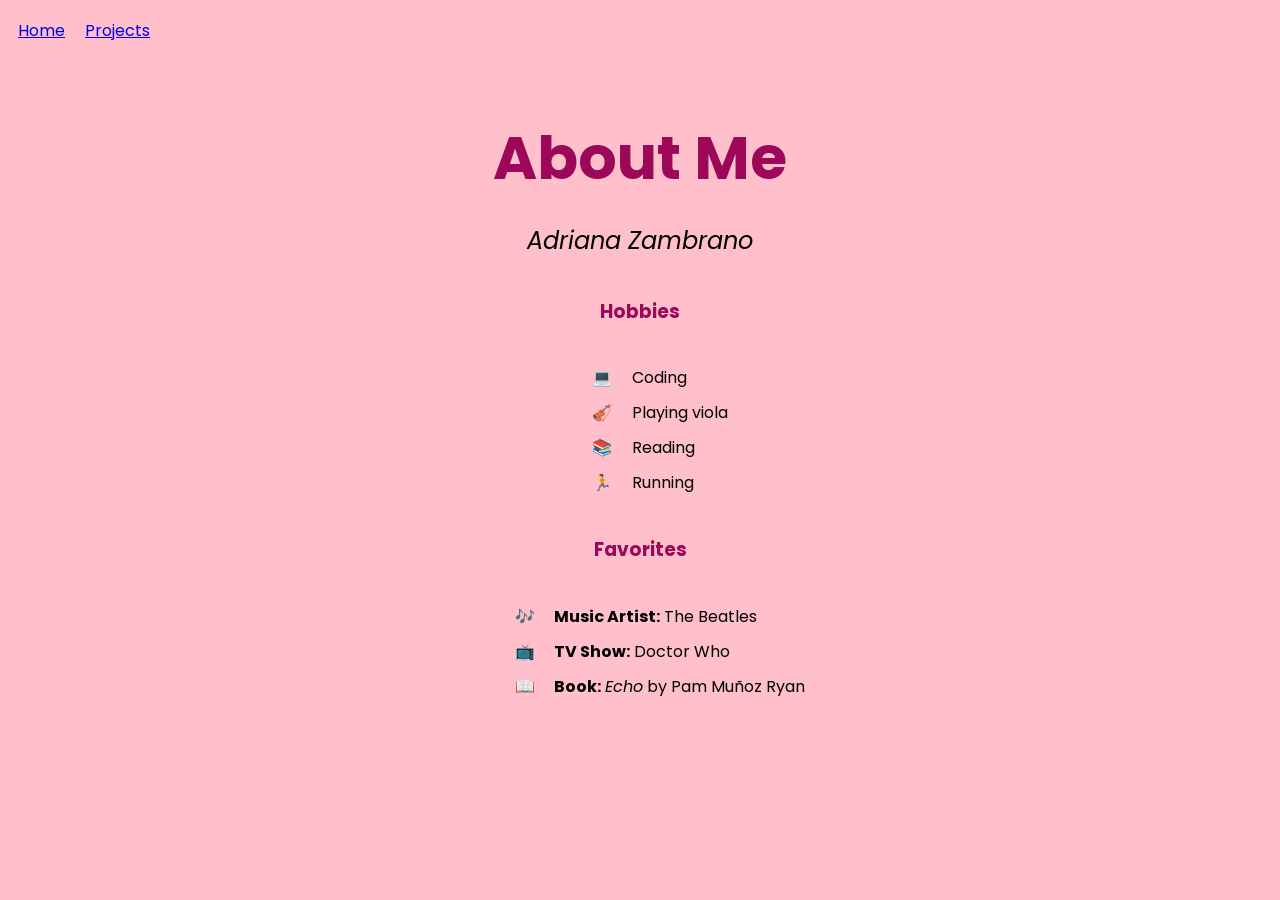
<file: index.html>
<!doctype html>
<html lang="en">
    <head>
        <meta charset="UTF-8" />
        <meta name="viewport" content="width=device-width, initial-scale=1.0" />
        <title>About Me | Adriana Zambrano</title>
        <link rel="stylesheet" href="./styles.css" />
    </head>
    <body>
        <nav></nav>
        <header>
            <h1>About Me</h1>
            <h2>Adriana Zambrano</h2>
        </header>
        <main>
            <h3>Hobbies</h3>
            <ol class="custom">
                <li>💻&emsp; Coding</li>
                <li>🎻&emsp; Playing viola</li>
                <li>📚&emsp; Reading</li>
                <li>🏃&emsp; Running</li>
            </ol>

            <h3>Favorites</h3>
            <ul class="custom">
                <li><b>🎶&emsp; Music Artist:</b> The Beatles</li>
                <li><b>📺&emsp; TV Show:</b> Doctor Who</li>
                <li><b>📖&emsp; Book:</b> <i>Echo</i> by Pam Muñoz Ryan</li>
            </ul>
        </main>
    </body>
    <script src="./script.js"></script>
</html>
</file>
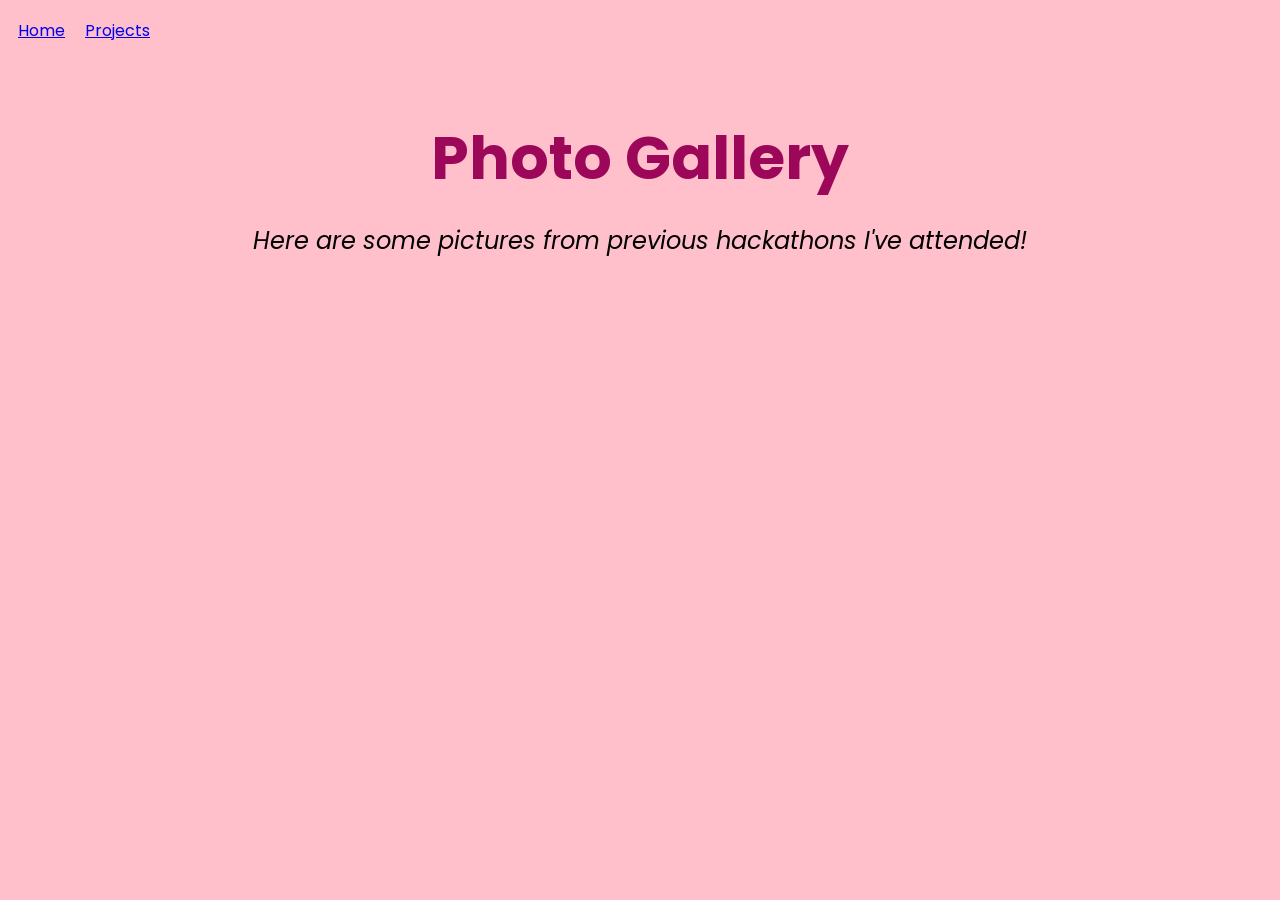
<file: photos.html>
<!doctype html>
<html lang="en">
    <head>
        <meta charset="UTF-8" />
        <meta name="viewport" content="width=device-width, initial-scale=1.0" />
        <title>Photo Gallery | Adriana Zambrano</title>
        <link rel="stylesheet" href="./styles.css" />
    </head>
    <body>
        <nav></nav>
        <header>
            <h1>Photo Gallery</h1>
            <h2>Here are some pictures from previous hackathons I've attended!</h2>
        </header>
        <main>
        </main>
    </body>
    <script src="./script.js"></script>
</html>
</file>
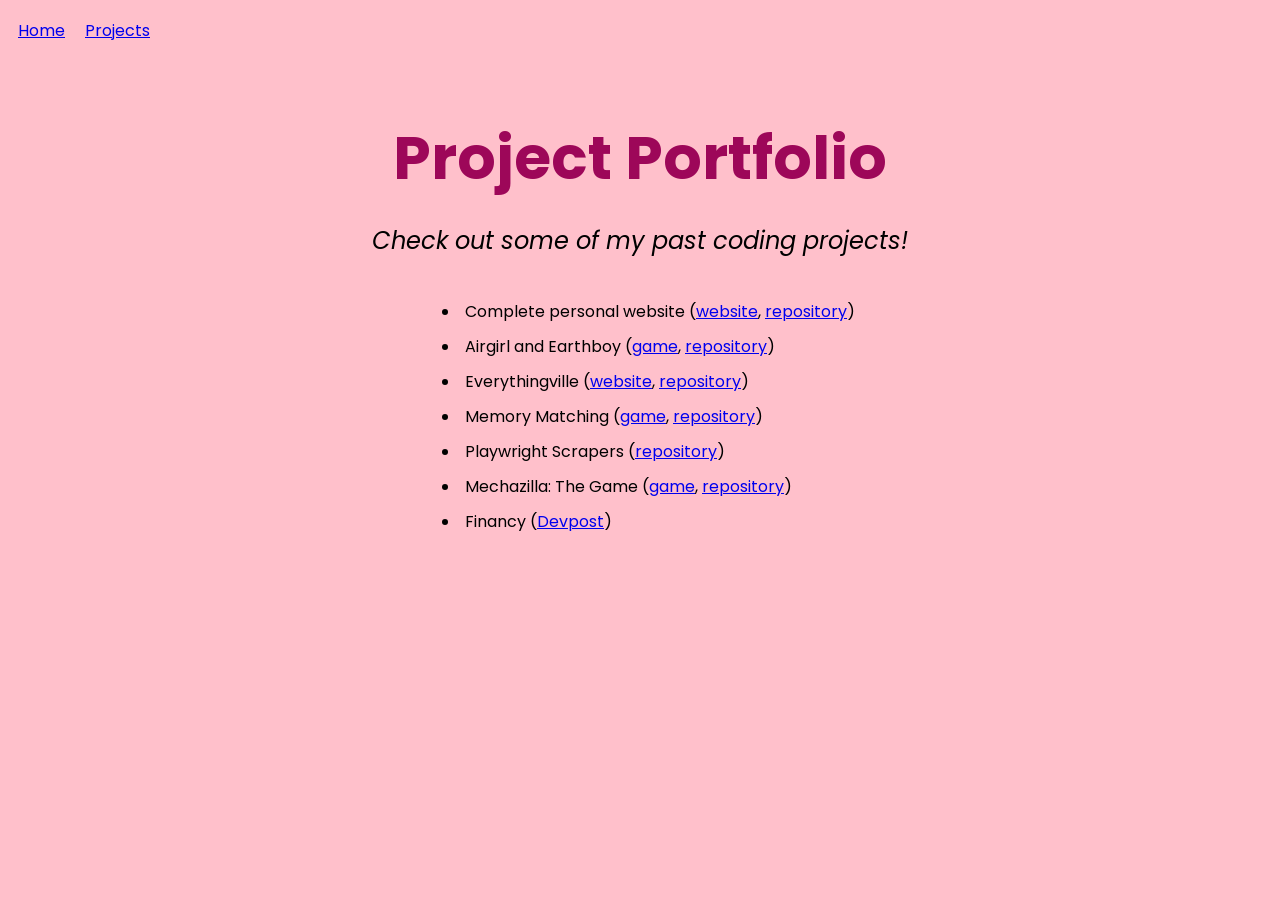
<file: projects.html>
<!doctype html>
<html lang="en">
    <head>
        <meta charset="UTF-8" />
        <meta name="viewport" content="width=device-width, initial-scale=1.0" />
        <title>Project Portfolio | Adriana Zambrano</title>
        <link rel="stylesheet" href="./styles.css" />
    </head>
    <body>
        <nav></nav>
        <header>
            <h1>Project Portfolio</h1>
            <h2>Check out some of my past coding projects!</h2>
        </header>
        <main>
            <ul>
                <li>Complete personal website (<a href="https://aszm101.github.io">website</a>, <a href="https://github.com/aszm101/aszm101.github.io">repository</a>)</li>

                <li>Airgirl and Earthboy (<a href="https://airgirl-earthboy.github.io/">game</a>, <a href="https://github.com/airgirl-earthboy/airgirl-earthboy">repository</a>)</li>

                <li>Everythingville (<a href="https://everythingville.github.io/">website</a>, <a href="https://github.com/everythingville/everythingville.github.io">repository</a>)</li>

                <li>Memory Matching (<a href="https://memorymatching.github.io/">game</a>, <a href="https://github.com/memorymatching/memorymatching.github.io">repository</a>)</li>

                <li>Playwright Scrapers (<a href="https://github.com/aszm101/playwright-scrapers">repository</a>)</li>

                <li>Mechazilla: The Game (<a href="https://mechazillagame.github.io/">game</a>, <a href="https://github.com/mechazillagame/mechazillagame.github.io">repository</a>)</li>

                <li>Financy (<a href="https://devpost.com/software/financy-nvp3o1">Devpost</a>)</li>
            </ul>
        </main>
    </body>
    <script src="./script.js"></script>
</html>
</file>
<file: styles.css>
/* Fonts */
@font-face {
    font-family: 'Poppins';
    src: url('./fonts/Poppins-Regular.ttf');
    font-weight: normal;
    font-style: normal;
}
@font-face {
    font-family: 'Poppins';
    src: url('./fonts/Poppins-Bold.ttf');
    font-weight: bold;
    font-style: normal;
}
@font-face {
    font-family: 'Poppins';
    src: url('./fonts/Poppins-Italic.ttf');
    font-weight: normal;
    font-style: italic;
}
@font-face {
    font-family: 'Poppins';
    src: url('./fonts/Poppins-BoldItalic.ttf');
    font-weight: bold;
    font-style: italic;
}

/* Containers */ 
main, header {
    display: flex;
    flex-direction: column;
    align-items: center;
    justify-items: center;
}
body {
    background-color: pink;
    color: black;
}

/* Text */
* {
    font-family: 'Poppins', BlinkMacSystemFont, 'Helvetica Neue', Helvetica, Arial, sans-serif;
    text-align: center;
}
h1 {
    font-size: 60px;
    margin: 0;
    margin-top: 60px;
}
h2 {
    font-style: italic;
    font-weight: 500;
}
h1, h3 {
    color: #9D0759;
}

/* Lists */
ol.custom, ul.custom {
    list-style: none;
}
ol, ul, li {
    text-align: left;
}
li {
    padding: 5px;
}

 /* Images */
img {
    height: 300px;
    border-radius: 20px;
}

/* Nav bar */
nav {
    display: flex;
    flex-wrap: wrap;
    flex-direction: row;
}
nav > * {
    padding: 10px;
    text-align: left;
}
</file>
